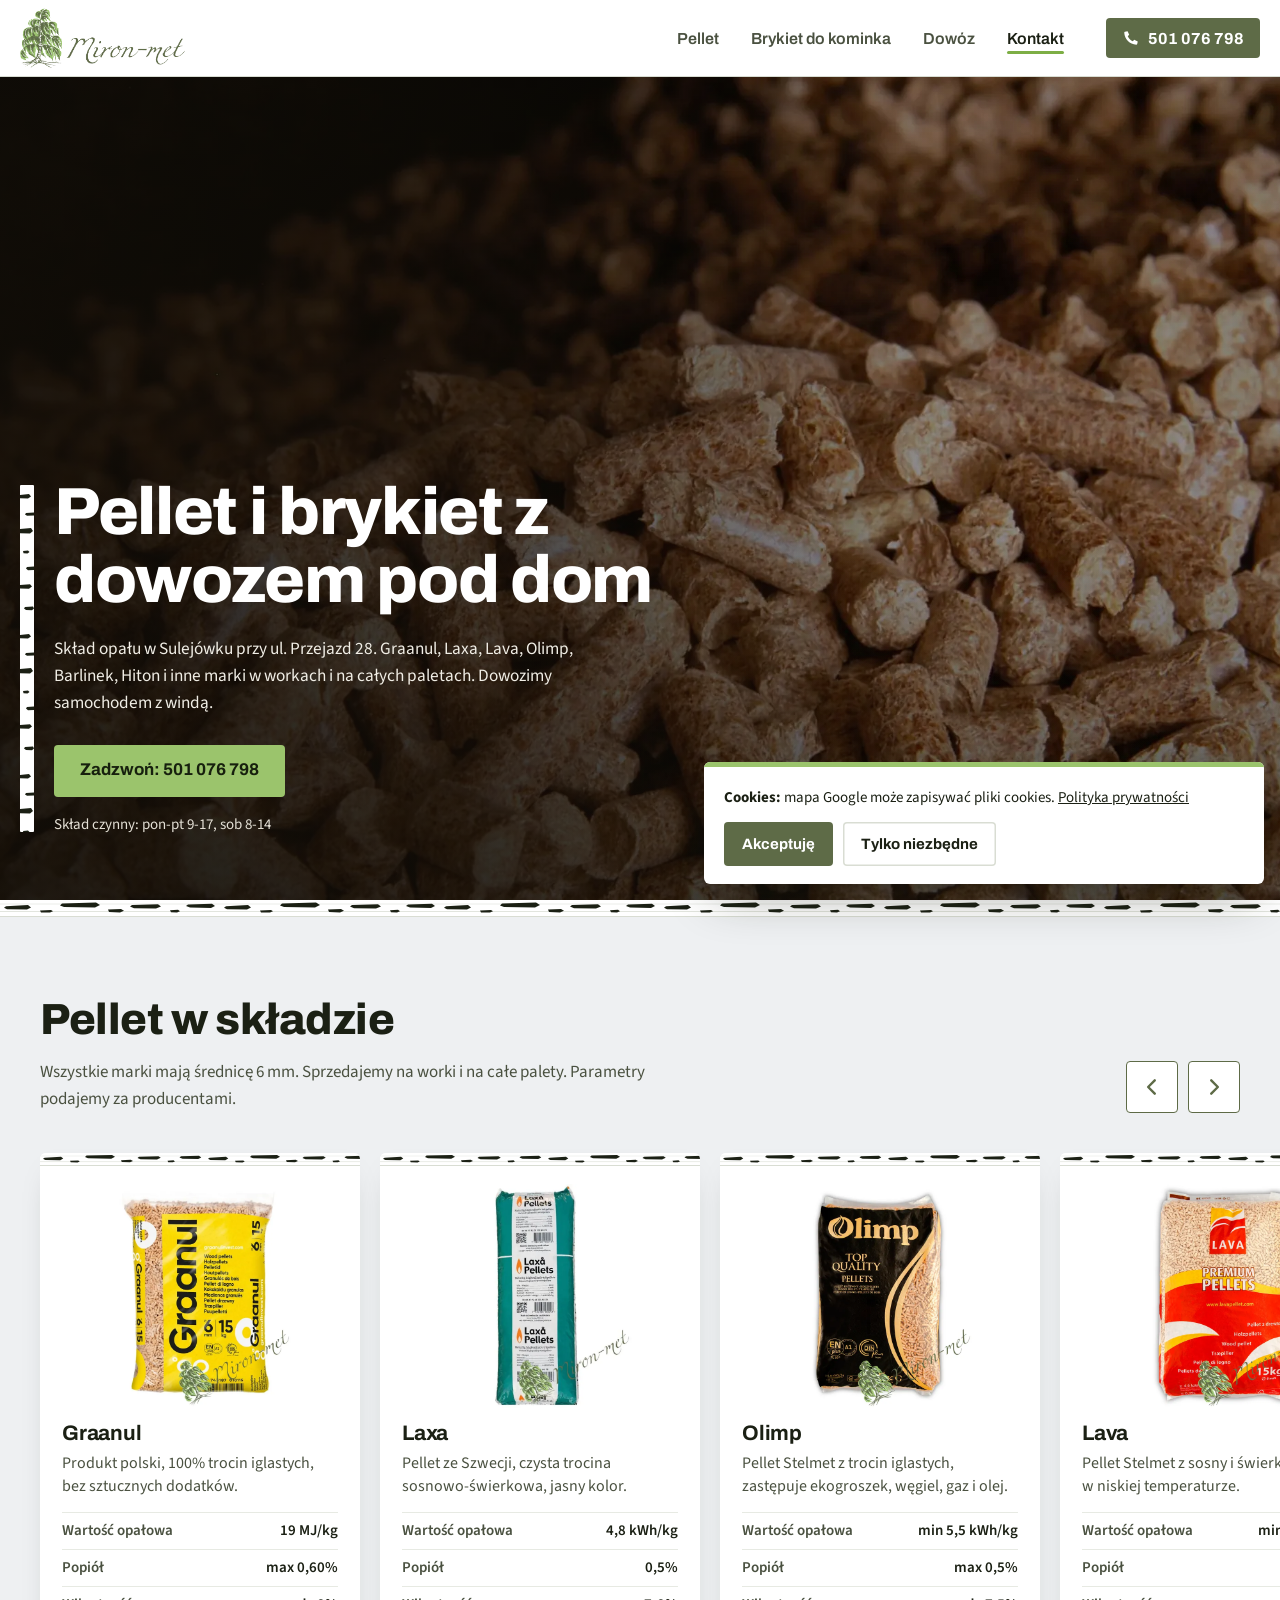
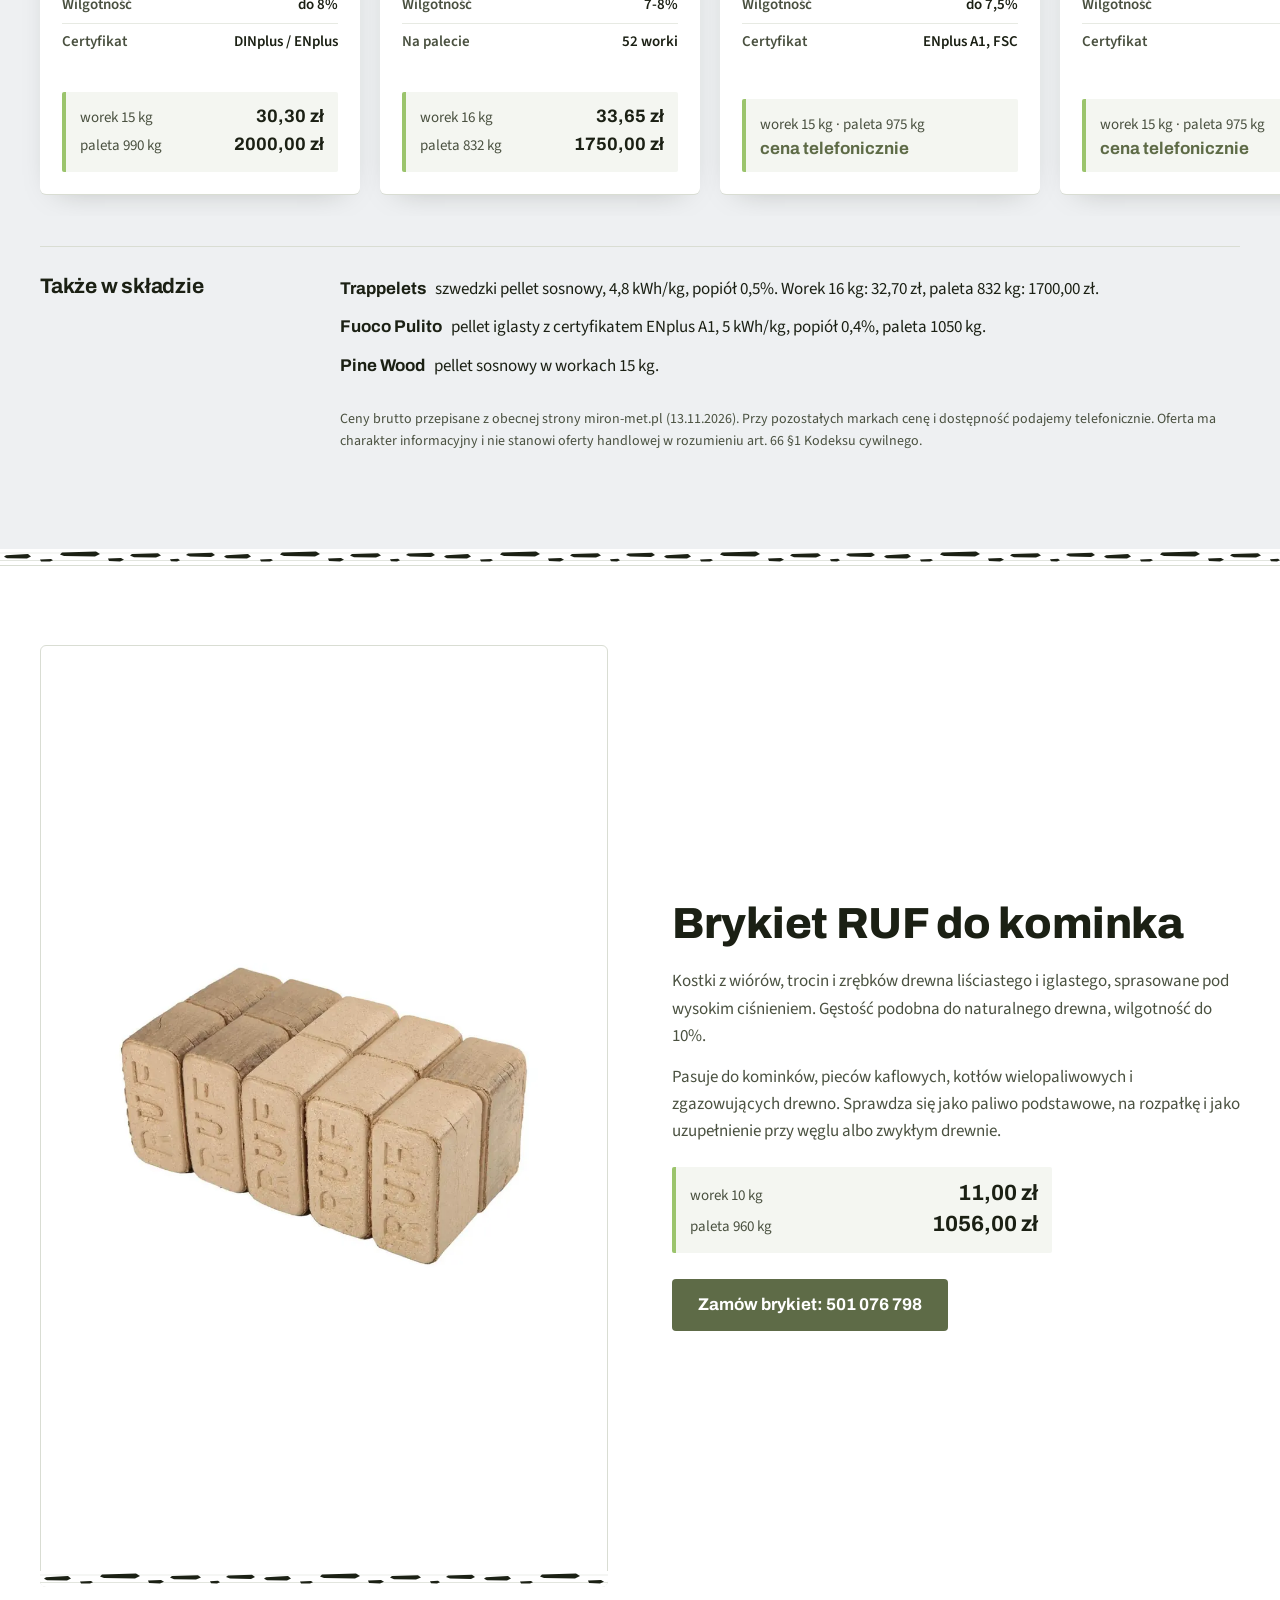
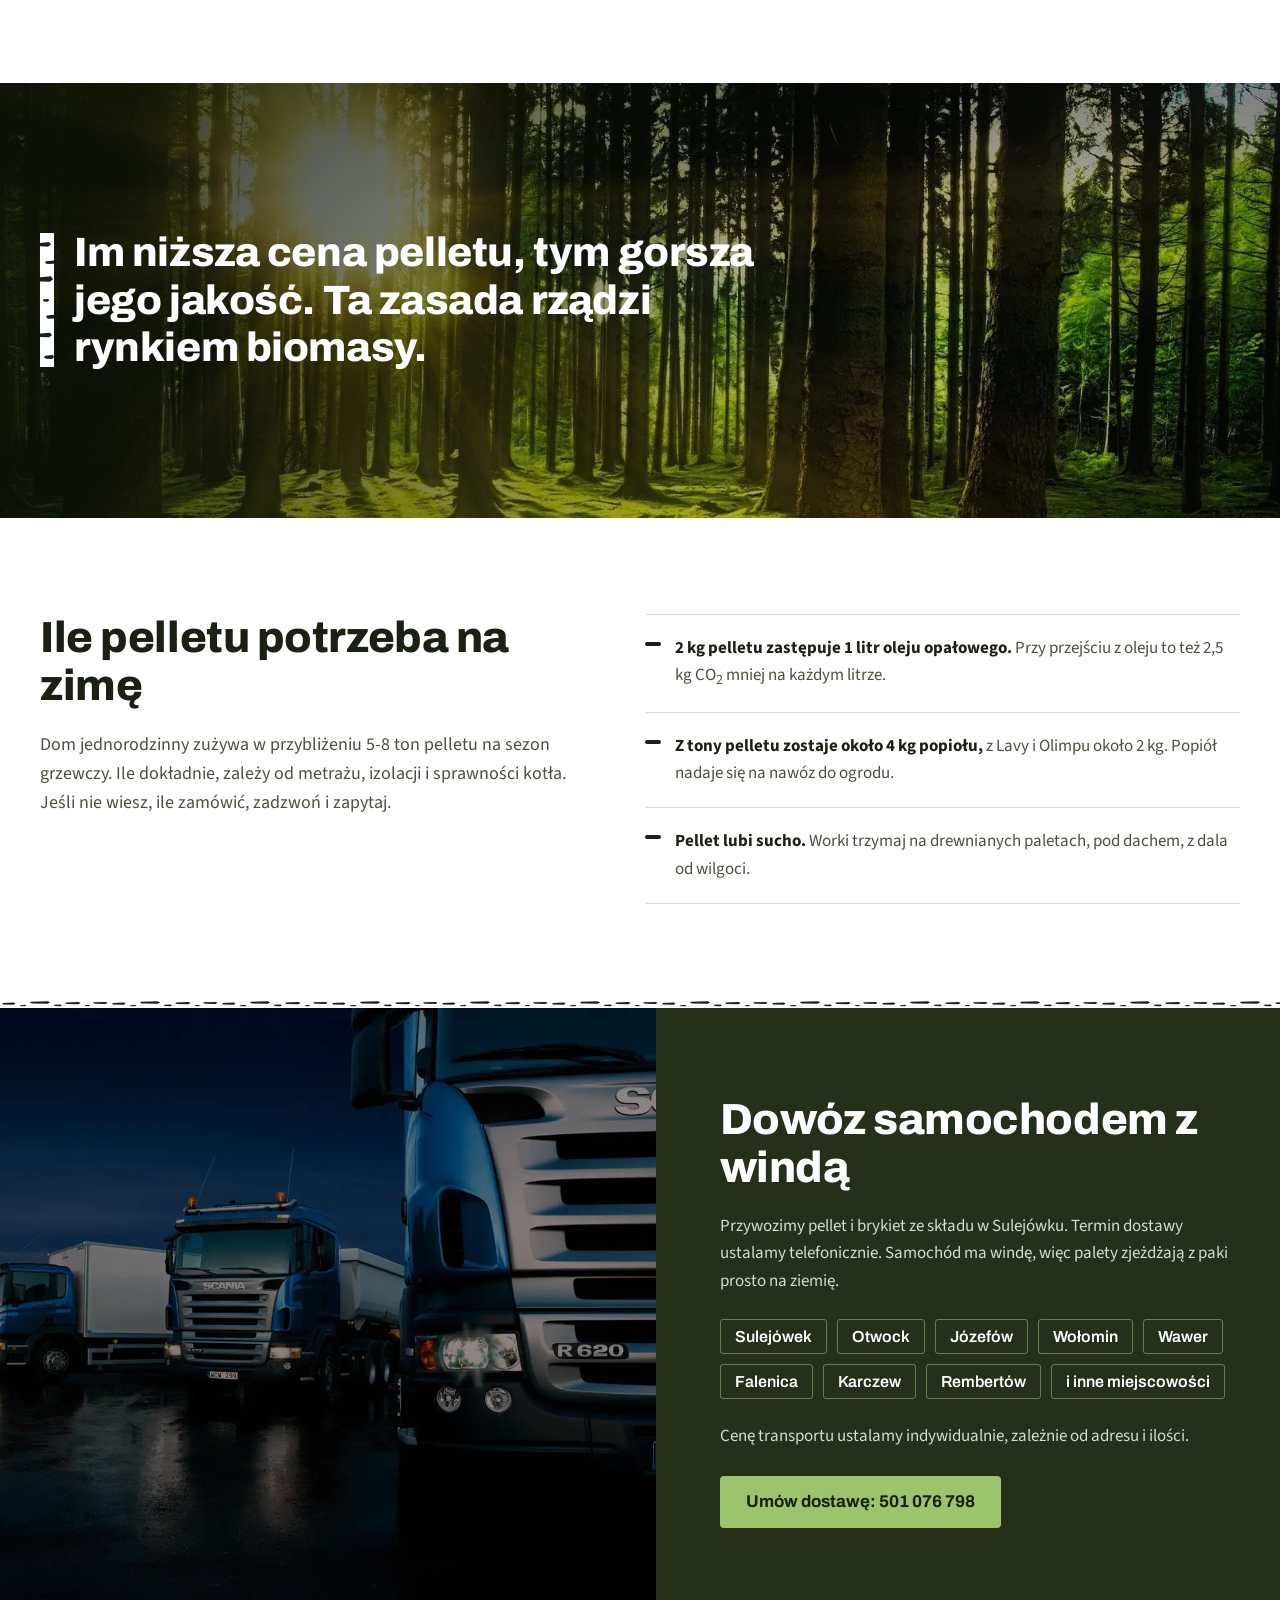
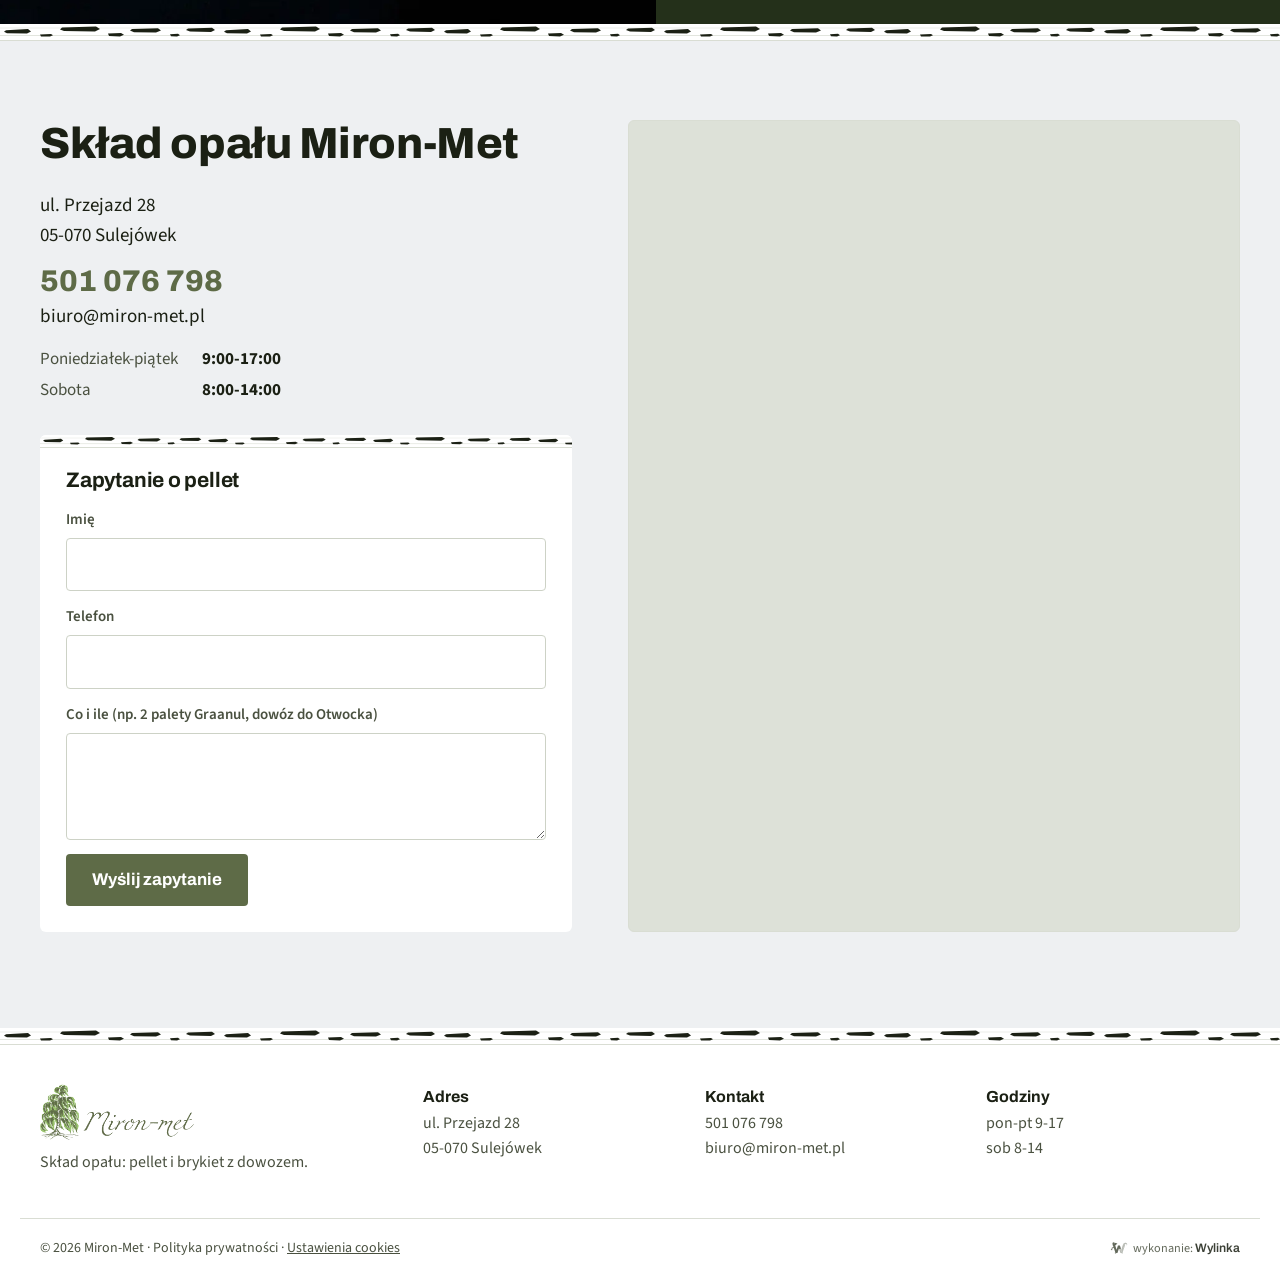
<file: index.html>
<!doctype html>
<html lang="pl">
<head>
<meta charset="utf-8">
<meta name="viewport" content="width=device-width,initial-scale=1">
<meta name="robots" content="noindex,nofollow">
<title>Pellet Sulejówek z dowozem | Miron-Met, skład opału ul. Przejazd 28</title>
<meta name="description" content="Skład opału Miron-Met w Sulejówku: pellet Graanul, Laxa, Lava, Olimp, Barlinek, Hiton i brykiet RUF. Worki i palety, dowóz samochodem z windą: Otwock, Józefów, Wołomin, Wawer, Rembertów.">
<link rel="icon" href="img/favicon-32.png" sizes="32x32">
<link rel="apple-touch-icon" href="img/ikona.png">
<link rel="preconnect" href="https://fonts.googleapis.com">
<link rel="preconnect" href="https://fonts.gstatic.com" crossorigin>
<link href="https://fonts.googleapis.com/css2?family=Archivo:wght@600;700;800&family=Source+Sans+3:wght@400;600;700&display=swap" rel="stylesheet">
<link rel="preload" as="image" href="img/hero-m.webp" media="(max-width:760px)">
<link rel="preload" as="image" href="img/hero.webp" media="(min-width:761px)">
<link rel="stylesheet" href="styl.css">
</head>
<body>

<header class="top" id="top">
  <div class="top__in">
    <a class="logo" href="#top" aria-label="Miron-Met, strona główna"><img src="img/logo.webp" width="557" height="203" alt="Miron-Met"></a>
    <nav class="nav" id="nav" aria-label="Menu główne">
      <a href="#pellet" class="is-active">Pellet</a>
      <a href="#brykiet">Brykiet do kominka</a>
      <a href="#dowoz">Dowóz</a>
      <a href="#kontakt">Kontakt</a>
      <a class="nav__tel-m" href="tel:+48501076798">Zadzwoń: 501 076 798</a>
    </nav>
    <a class="top__tel" href="tel:+48501076798"><svg viewBox="0 0 20 20" aria-hidden="true"><path d="M6.2 2.5 8 6.4 6.4 8c.9 2.2 3.4 4.7 5.6 5.6l1.6-1.6 3.9 1.8-.6 2.9c-.1.5-.6.8-1.1.8C8.6 17.1 2.9 11.4 2.5 4.2c0-.5.3-1 .8-1.1z"/></svg><span>501 076 798</span></a>
    <button class="burger" id="burger" aria-expanded="false" aria-controls="nav" aria-label="Otwórz menu"><span></span><span></span></button>
  </div>
</header>

<main>
<section class="hero" aria-labelledby="h1">
  <picture>
    <source media="(max-width:760px)" srcset="img/hero-m.webp">
    <img class="hero__img" src="img/hero.webp" width="1920" height="1197" alt="Pellet drzewny z bliska" fetchpriority="high">
  </picture>
  <div class="hero__in">
    <div class="hero__txt">
      <h1 id="h1">Pellet i brykiet z dowozem pod dom</h1>
      <p>Skład opału w Sulejówku przy ul. Przejazd 28. Graanul, Laxa, Lava, Olimp, Barlinek, Hiton i inne marki w workach i na całych paletach. Dowozimy samochodem z windą.</p>
      <a class="btn btn--lisc" href="tel:+48501076798">Zadzwoń: 501 076 798</a>
      <p class="hero__godz">Skład czynny: pon-pt 9-17, sob 8-14</p>
    </div>
  </div>
</section>

<section class="sek sek--szara" id="pellet" aria-labelledby="h-pellet">
  <div class="wrap">
    <div class="sek__head">
      <h2 id="h-pellet">Pellet w składzie</h2>
      <p>Wszystkie marki mają średnicę 6 mm. Sprzedajemy na worki i na całe palety. Parametry podajemy za producentami.</p>
      <div class="strzalki" aria-hidden="false">
        <button class="strz" data-dir="-1" aria-label="Poprzednie"><svg viewBox="0 0 20 20"><path d="M12.5 4 6.5 10l6 6"/></svg></button>
        <button class="strz" data-dir="1" aria-label="Następne"><svg viewBox="0 0 20 20"><path d="M7.5 4l6 6-6 6"/></svg></button>
      </div>
    </div>
  </div>
  <div class="tor" id="tor" tabindex="0" aria-label="Marki pelletu, przesuń w bok">
    <article class="karta">
      <div class="karta__img"><img src="img/graanul.webp" width="600" height="699" alt="Worek pelletu Graanul 15 kg" loading="lazy"></div>
      <div class="karta__txt">
        <h3>Graanul</h3>
        <p class="karta__opis">Produkt polski, 100% trocin iglastych, bez sztucznych dodatków.</p>
        <ul class="parametry"><li><span>Wartość opałowa</span>19 MJ/kg</li><li><span>Popiół</span>max 0,60%</li><li><span>Wilgotność</span>do 8%</li><li><span>Certyfikat</span>DINplus / ENplus</li></ul>
        <ul class="ceny"><li><span>worek 15 kg</span><b>30,30 zł</b></li><li><span>paleta 990 kg</span><b>2000,00 zł</b></li></ul>
      </div>
    </article>
    <article class="karta">
      <div class="karta__img"><img src="img/laxa.webp" width="600" height="699" alt="Worki pelletu Laxa 16 kg" loading="lazy"></div>
      <div class="karta__txt">
        <h3>Laxa</h3>
        <p class="karta__opis">Pellet ze Szwecji, czysta trocina sosnowo-świerkowa, jasny kolor.</p>
        <ul class="parametry"><li><span>Wartość opałowa</span>4,8 kWh/kg</li><li><span>Popiół</span>0,5%</li><li><span>Wilgotność</span>7-8%</li><li><span>Na palecie</span>52 worki</li></ul>
        <ul class="ceny"><li><span>worek 16 kg</span><b>33,65 zł</b></li><li><span>paleta 832 kg</span><b>1750,00 zł</b></li></ul>
      </div>
    </article>
    <article class="karta">
      <div class="karta__img"><img src="img/olimp.webp" width="600" height="700" alt="Worek pelletu Olimp" loading="lazy"></div>
      <div class="karta__txt">
        <h3>Olimp</h3>
        <p class="karta__opis">Pellet Stelmet z trocin iglastych, zastępuje ekogroszek, węgiel, gaz i olej.</p>
        <ul class="parametry"><li><span>Wartość opałowa</span>min 5,5 kWh/kg</li><li><span>Popiół</span>max 0,5%</li><li><span>Wilgotność</span>do 7,5%</li><li><span>Certyfikat</span>ENplus A1, FSC</li></ul>
        <ul class="ceny"><li class="tel"><span>worek 15 kg · paleta 975 kg</span><b>cena telefonicznie</b></li></ul>
      </div>
    </article>
    <article class="karta">
      <div class="karta__img"><img src="img/lava.webp" width="600" height="700" alt="Worek pelletu Lava" loading="lazy"></div>
      <div class="karta__txt">
        <h3>Lava</h3>
        <p class="karta__opis">Pellet Stelmet z sosny i świerka, suszony w niskiej temperaturze.</p>
        <ul class="parametry"><li><span>Wartość opałowa</span>min 5,3 kWh/kg</li><li><span>Popiół</span>max 0,5%</li><li><span>Wilgotność</span>do 8%</li><li><span>Certyfikat</span>FSC</li></ul>
        <ul class="ceny"><li class="tel"><span>worek 15 kg · paleta 975 kg</span><b>cena telefonicznie</b></li></ul>
      </div>
    </article>
    <article class="karta">
      <div class="karta__img"><img src="img/barlinek.webp" width="600" height="700" alt="Worek pelletu Barlinek" loading="lazy"></div>
      <div class="karta__txt">
        <h3>Barlinek</h3>
        <p class="karta__opis">70% trocin iglastych i 30% liściastych. Do kotłów, kominków i pieców.</p>
        <ul class="parametry"><li><span>Wartość opałowa</span>ok. 5,3 kWh/kg</li><li><span>Popiół</span>0,3-0,5%</li><li><span>Wilgotność</span>do 10%</li><li><span>Średnica</span>6 mm</li></ul>
        <ul class="ceny"><li class="tel"><span>worek 15 kg · paleta 990 kg</span><b>cena telefonicznie</b></li></ul>
      </div>
    </article>
    <article class="karta">
      <div class="karta__img"><img src="img/hiton.webp" width="170" height="247" alt="Worek pelletu Hiton" loading="lazy"></div>
      <div class="karta__txt">
        <h3>Hiton</h3>
        <p class="karta__opis">Polski pellet sosnowy o intensywnym zapachu sosny, do każdego kotła na biomasę.</p>
        <ul class="parametry"><li><span>Wartość opałowa</span>5 kWh/kg</li><li><span>Popiół</span>do 0,5%</li><li><span>Wilgotność</span>max 10%</li><li><span>Certyfikat</span>ENplus, DINplus A1</li></ul>
        <ul class="ceny"><li class="tel"><span>worek 15 kg · paleta 975 kg</span><b>cena telefonicznie</b></li></ul>
      </div>
    </article>
    <article class="karta">
      <div class="karta__img"><img src="img/arbour.webp" width="600" height="700" alt="Worek pelletu Arbour 15 kg" loading="lazy"></div>
      <div class="karta__txt">
        <h3>Arbour</h3>
        <p class="karta__opis">100% drewna iglastego z polskich lasów, lekkie worki 15 kg.</p>
        <ul class="parametry"><li><span>Wartość opałowa</span>5 kWh/kg</li><li><span>Popiół</span>0,4-0,5%</li><li><span>Wilgotność</span>6-7%</li><li><span>Certyfikat</span>DINplus</li></ul>
        <ul class="ceny"><li class="tel"><span>worek 15 kg · paleta 990 kg</span><b>cena telefonicznie</b></li></ul>
      </div>
    </article>
    <article class="karta">
      <div class="karta__img"><img src="img/oak-holz.webp" width="600" height="699" alt="Worek pelletu dębowego Oak Holz" loading="lazy"></div>
      <div class="karta__txt">
        <h3>Oak Holz dębowy</h3>
        <p class="karta__opis">Pellet wyłącznie z trocin liściastych o udokumentowanym pochodzeniu.</p>
        <ul class="parametry"><li><span>Wartość opałowa</span>4,9 kWh/kg</li><li><span>Popiół</span>0,4%</li><li><span>Wilgotność</span>max 6,5%</li><li><span>Certyfikat</span>ENplus A1</li></ul>
        <ul class="ceny"><li class="tel"><span>worek 15 kg</span><b>cena telefonicznie</b></li></ul>
      </div>
    </article>
    <article class="karta">
      <div class="karta__img"><img src="img/benefit.webp" width="600" height="459" alt="Worek pelletu Benefit Sosnowy" loading="lazy"></div>
      <div class="karta__txt">
        <h3>Benefit sosnowy</h3>
        <p class="karta__opis">Pellet z trocin iglastych, klasa A1 wg EN ISO 17225-2.</p>
        <ul class="parametry"><li><span>Wartość opałowa</span>4,9 kWh/kg</li><li><span>Popiół</span>0,7%</li><li><span>Wilgotność</span>max 10%</li><li><span>Na palecie</span>65 worków</li></ul>
        <ul class="ceny"><li class="tel"><span>worek 15 kg · paleta 975 kg</span><b>cena telefonicznie</b></li></ul>
      </div>
    </article>
  </div>
  <div class="wrap">
    <div class="pozostale">
      <h3>Także w składzie</h3>
      <ul>
        <li><b>Trappelets</b> szwedzki pellet sosnowy, 4,8 kWh/kg, popiół 0,5%. Worek 16 kg: 32,70 zł, paleta 832 kg: 1700,00 zł.</li>
        <li><b>Fuoco Pulito</b> pellet iglasty z certyfikatem ENplus A1, 5 kWh/kg, popiół 0,4%, paleta 1050 kg.</li>
        <li><b>Pine Wood</b> pellet sosnowy w workach 15 kg.</li>
      </ul>
      <p class="przypis">Ceny brutto przepisane z obecnej strony miron-met.pl (13.11.2026). Przy pozostałych markach cenę i dostępność podajemy telefonicznie. Oferta ma charakter informacyjny i nie stanowi oferty handlowej w rozumieniu art. 66 §1 Kodeksu cywilnego.</p>
    </div>
  </div>
</section>

<section class="sek" id="brykiet" aria-labelledby="h-bryk">
  <div class="wrap bryk">
    <figure class="bryk__img"><img src="img/brykiet-ruf.webp" width="900" height="900" alt="Brykiet drzewny RUF w kostkach" loading="lazy"></figure>
    <div class="bryk__txt">
      <h2 id="h-bryk">Brykiet RUF do kominka</h2>
      <p>Kostki z wiórów, trocin i zrębków drewna liściastego i iglastego, sprasowane pod wysokim ciśnieniem. Gęstość podobna do naturalnego drewna, wilgotność do 10%.</p>
      <p>Pasuje do kominków, pieców kaflowych, kotłów wielopaliwowych i zgazowujących drewno. Sprawdza się jako paliwo podstawowe, na rozpałkę i jako uzupełnienie przy węglu albo zwykłym drewnie.</p>
      <ul class="ceny ceny--duze"><li><span>worek 10 kg</span><b>11,00 zł</b></li><li><span>paleta 960 kg</span><b>1056,00 zł</b></li></ul>
      <a class="btn btn--oliwka" href="tel:+48501076798">Zamów brykiet: 501 076 798</a>
    </div>
  </div>
</section>

<section class="las" aria-labelledby="h-las">
  <img src="img/las.webp" width="1920" height="547" alt="Las iglasty w słońcu" loading="lazy">
  <div class="las__in"><p id="h-las">Im niższa cena pelletu, tym gorsza jego jakość. Ta zasada rządzi rynkiem biomasy.</p></div>
</section>

<section class="sek" id="porady" aria-labelledby="h-por">
  <div class="wrap porady">
    <div>
      <h2 id="h-por">Ile pelletu potrzeba na zimę</h2>
      <p>Dom jednorodzinny zużywa w przybliżeniu 5-8 ton pelletu na sezon grzewczy. Ile dokładnie, zależy od metrażu, izolacji i sprawności kotła. Jeśli nie wiesz, ile zamówić, zadzwoń i zapytaj.</p>
    </div>
    <ul class="porady__lista">
      <li><b>2 kg pelletu zastępuje 1 litr oleju opałowego.</b> Przy przejściu z oleju to też 2,5 kg CO<sub>2</sub> mniej na każdym litrze.</li>
      <li><b>Z tony pelletu zostaje około 4 kg popiołu,</b> z Lavy i Olimpu około 2 kg. Popiół nadaje się na nawóz do ogrodu.</li>
      <li><b>Pellet lubi sucho.</b> Worki trzymaj na drewnianych paletach, pod dachem, z dala od wilgoci.</li>
    </ul>
  </div>
</section>

<section class="dowoz" id="dowoz" aria-labelledby="h-dowoz">
  <div class="dowoz__img"><img src="img/dowoz.webp" width="1600" height="1000" alt="Samochody dostawcze nocą" loading="lazy"></div>
  <div class="dowoz__txt">
    <h2 id="h-dowoz">Dowóz samochodem z windą</h2>
    <p>Przywozimy pellet i brykiet ze składu w Sulejówku. Termin dostawy ustalamy telefonicznie. Samochód ma windę, więc palety zjeżdżają z paki prosto na ziemię.</p>
    <ul class="miejsca">
      <li>Sulejówek</li><li>Otwock</li><li>Józefów</li><li>Wołomin</li><li>Wawer</li><li>Falenica</li><li>Karczew</li><li>Rembertów</li><li>i inne miejscowości</li>
    </ul>
    <p class="dowoz__cena">Cenę transportu ustalamy indywidualnie, zależnie od adresu i ilości.</p>
    <a class="btn btn--lisc" href="tel:+48501076798">Umów dostawę: 501 076 798</a>
  </div>
</section>

<section class="sek sek--szara" id="kontakt" aria-labelledby="h-kont">
  <div class="wrap kontakt">
    <div class="kontakt__dane">
      <h2 id="h-kont">Skład opału Miron-Met</h2>
      <address>
        <p>ul. Przejazd 28<br>05-070 Sulejówek</p>
        <p><a class="duzy-tel" href="tel:+48501076798">501 076 798</a><br><a href="mailto:biuro@miron-met.pl">biuro@miron-met.pl</a></p>
      </address>
      <dl class="godz"><dt>Poniedziałek-piątek</dt><dd>9:00-17:00</dd><dt>Sobota</dt><dd>8:00-14:00</dd></dl>
      <form class="form" id="form" novalidate>
        <h3>Zapytanie o pellet</h3>
        <label>Imię<input name="imie" autocomplete="name"></label>
        <label>Telefon<input name="tel" type="tel" autocomplete="tel"></label>
        <label>Co i ile (np. 2 palety Graanul, dowóz do Otwocka)<textarea name="tresc" rows="3"></textarea></label>
        <button class="btn btn--oliwka" type="submit">Wyślij zapytanie</button>
        <p class="form__info" id="formInfo" hidden>To podgląd strony. Formularz zacznie działać na gotowej wersji.</p>
      </form>
    </div>
    <div class="mapa">
      <iframe title="Mapa dojazdu: ul. Przejazd 28, Sulejówek" src="https://www.google.com/maps?q=ul.%20Przejazd%2028,%2005-070%20Sulej%C3%B3wek&amp;output=embed" loading="lazy" referrerpolicy="no-referrer-when-downgrade" allowfullscreen></iframe>
    </div>
  </div>
</section>
</main>

<footer class="stopka">
  <div class="wrap stopka__in">
    <div class="stopka__firma">
      <img src="img/logo.webp" width="557" height="203" alt="Miron-Met" loading="lazy">
      <p>Skład opału: pellet i brykiet z dowozem.</p>
    </div>
    <div>
      <p><b>Adres</b><br>ul. Przejazd 28<br>05-070 Sulejówek</p>
    </div>
    <div>
      <p><b>Kontakt</b><br><a href="tel:+48501076798">501 076 798</a><br><a href="mailto:biuro@miron-met.pl">biuro@miron-met.pl</a></p>
    </div>
    <div>
      <p><b>Godziny</b><br>pon-pt 9-17<br>sob 8-14</p>
    </div>
  </div>
  <div class="wrap stopka__dol">
    <span>&copy; <span id="rok">2026</span> Miron-Met &middot; <a href="polityka-prywatnosci.html">Polityka prywatności</a> &middot; <button class="link-btn" id="cookieOpen" type="button">Ustawienia cookies</button></span>
    <a class="wylinka-badge" href="https://wylinka.pl/?utm_source=miron-met.pl&amp;utm_medium=stopka&amp;utm_campaign=wykonanie" rel="noopener" title="Strona wykonana przez Wylinka"><svg viewBox="0 0 64 64" aria-hidden="true" focusable="false" fill="currentColor"><path d="M9.8 22.8l-1.2-7.9 2.2-3.7 15.5 4.6-.5 1.5-7.2 5.5 4.7 15.6 5-15.6 7 0 4.1 12.7-4.2-.9-2.6 1.8-.8-2.2-5.3 15.6-4.3 0 .4 .2-2.1 2.8-1.3-1.1 1.1-1.4-3.1 .2-.1-1.7 2.2-.1-5.7-16.5-4.8 .6-.8 3.1 0 .5-.3 .5 .8 2.2-1.6 .5-.4-1.3-.8 1.6-1.5-.8 .8-1.6-1.4 .6-.6-1.6 2.3-.8 .2-.4 1.3-4.8 5.9-.8-2.4-6.9zM15.2 13.7l-.1-.4-.4 .8-.1 .8 .1 1 .1 .4 .3 .7 .3-.9 .1-.7 0-.8z"/><path class="wy-pod" d="M37.1 49.8l-4.5-13.3 2.6-1.8 4.2 .9 .9 2.8 3-9.7 0-.5 .1-.8 3.2-8.4 .5-1 .6-1 .9-1.1 1.3-1 1.1-.7 1.4-.5 1.4-.3 .7 0 .9 0 1.2 .3 1.4 .6 .8 .5 .7 .7 .6 .7 .5 .9 .3 .9 .1 .9 0 .8-.2 .9-.5 .9-.5 .6-.7 .5-.7 .3-.1-.1 0-.1 .5-.5 .3-.7 .2-.5 0-.6-.1-.6-.3-.7-.4-.5-.4-.4-.5-.3-.6-.3-.7 0-.7 .1-.6 .1-.5 .4-.5 .5-.3 .5-.2 .7-.1 1.5-1.4 5.1-.8 3.3-.3 .7-.5 .7-6 17.5 1.9 .1-.1 1.7-3.1-.2 1.1 1.4-1.3 1.1-2.1-2.8 .4-.2z"/><path class="wy-old" d="M40.8 50l.4-.2-4.1 0-4.2-12.5 2.5-1.7 4.3 .9 .6 1.9 .6-1.6 0-.3 2.4-7.8 0-.5 .1-.8 3.2-8.4 .4-.8 .6-.9 .9-1.2 .9-.9 1.3-.8 1.4-.6 1.2-.3 1.4-.1 1.3 .1 .6 .2 .8 .3 1.1 .6 .9 .7 .7 .9 .5 .9 .3 .9 .1 1.1-.1 .9-.3 .9-.4 .7-.6 .7-.6 .4-.6 .2-.1-.1 0-.1 .5-.5 .3-.7 .2-.5 0-.5-.1-.6-.2-.6-.3-.5-.4-.5-.5-.3-.6-.3-.7-.1-.6 0-.6 .1-.6 .3-.6 .5-.3 .4-.2 .5-.1 .5-.1 1.5-1.4 5.1-.8 3.3-.3 .7-.5 .7-6 17.5 1.9 .1-.1 1.7-3.1-.2 1.1 1.4-1.3 1.1zM49.6 17.1l.6 1.7-1.5 1.9 .4 .4 1.8-2.1-.7-2.1zM48.1 28.3l.5 1.8-1.7 1.8 .4 .4 1.9-2-.6-2.2zM37.9 41.7l1.7-1.5-.4-.4-1.7 1.4zM42.6 38.7l-1.5 2.8 1.1 2-1.3 2.6 .5 .2 1.5-2.8-1.1-2 1.4-2.5z"/></svg><span>wykonanie: <b>Wylinka</b></span></a>
  </div>
</footer>

<div class="cookies" id="cookies" role="dialog" aria-labelledby="ck-t" hidden>
  <p id="ck-t"><b>Cookies:</b> mapa Google może zapisywać pliki cookies. <a href="polityka-prywatnosci.html">Polityka prywatności</a></p>
  <div class="cookies__btn">
    <button class="btn btn--oliwka btn--maly" data-ck="all" type="button">Akceptuję</button>
    <button class="btn btn--jasny btn--maly" data-ck="min" type="button">Tylko niezbędne</button>
  </div>
</div>

<script src="skrypt.js" defer></script>
</body>
</html>
</file>
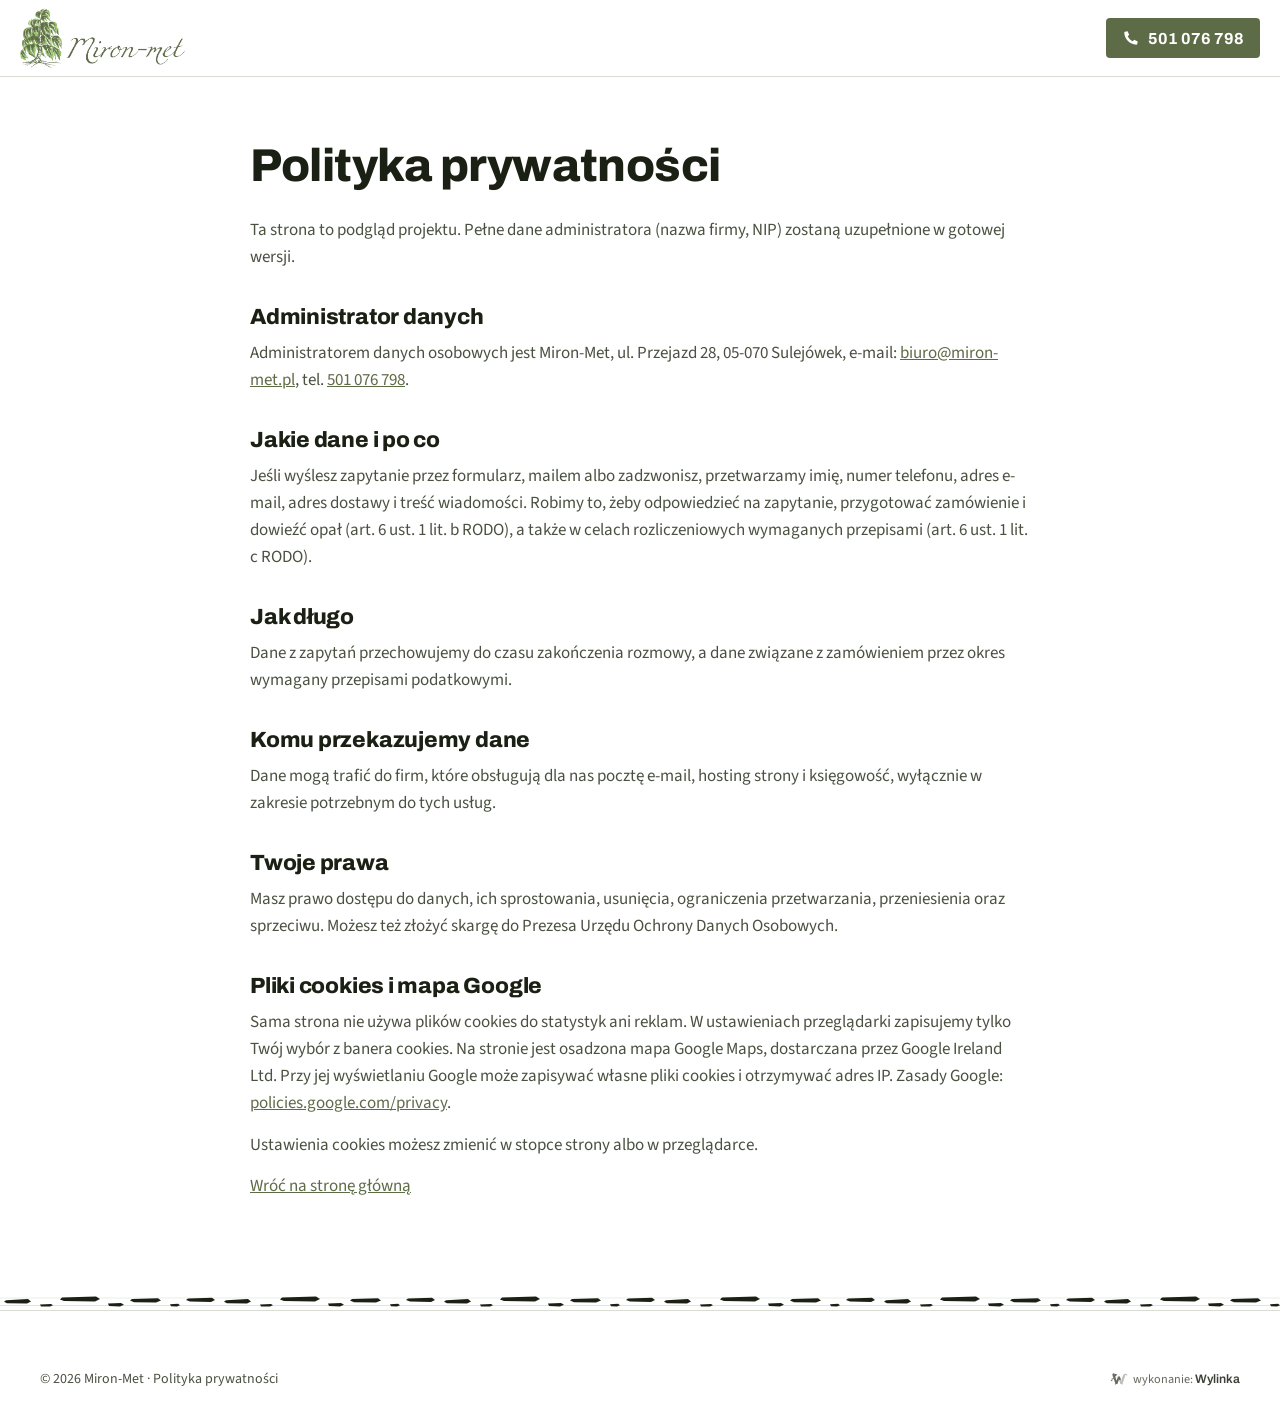
<file: polityka-prywatnosci.html>
<!doctype html>
<html lang="pl">
<head>
<meta charset="utf-8">
<meta name="viewport" content="width=device-width,initial-scale=1">
<meta name="robots" content="noindex,nofollow">
<title>Polityka prywatności | Miron-Met Sulejówek</title>
<link rel="icon" href="img/favicon-32.png" sizes="32x32">
<link rel="preconnect" href="https://fonts.googleapis.com">
<link rel="preconnect" href="https://fonts.gstatic.com" crossorigin>
<link href="https://fonts.googleapis.com/css2?family=Archivo:wght@600;700;800&family=Source+Sans+3:wght@400;600;700&display=swap" rel="stylesheet">
<link rel="stylesheet" href="styl.css">
<style>
.pol{max-width:820px;margin:0 auto;padding:64px 20px 80px}
.pol h1{font-size:clamp(32px,4vw,46px);font-weight:800;margin-bottom:24px}
.pol h2{font-size:22px;margin:34px 0 10px}
.pol p,.pol li{color:var(--tekst2)}
.pol a{color:var(--oliwka)}
</style>
</head>
<body>
<header class="top">
  <div class="top__in">
    <a class="logo" href="index.html" aria-label="Miron-Met, strona główna"><img src="img/logo.webp" width="557" height="203" alt="Miron-Met"></a>
    <a class="top__tel" href="tel:+48501076798" style="margin-left:auto"><svg viewBox="0 0 20 20" aria-hidden="true"><path d="M6.2 2.5 8 6.4 6.4 8c.9 2.2 3.4 4.7 5.6 5.6l1.6-1.6 3.9 1.8-.6 2.9c-.1.5-.6.8-1.1.8C8.6 17.1 2.9 11.4 2.5 4.2c0-.5.3-1 .8-1.1z"/></svg><span>501 076 798</span></a>
  </div>
</header>
<main class="pol">
  <h1>Polityka prywatności</h1>
  <p>Ta strona to podgląd projektu. Pełne dane administratora (nazwa firmy, NIP) zostaną uzupełnione w gotowej wersji.</p>
  <h2>Administrator danych</h2>
  <p>Administratorem danych osobowych jest Miron-Met, ul. Przejazd 28, 05-070 Sulejówek, e-mail: <a href="mailto:biuro@miron-met.pl">biuro@miron-met.pl</a>, tel. <a href="tel:+48501076798">501 076 798</a>.</p>
  <h2>Jakie dane i po co</h2>
  <p>Jeśli wyślesz zapytanie przez formularz, mailem albo zadzwonisz, przetwarzamy imię, numer telefonu, adres e-mail, adres dostawy i treść wiadomości. Robimy to, żeby odpowiedzieć na zapytanie, przygotować zamówienie i dowieźć opał (art. 6 ust. 1 lit. b RODO), a także w celach rozliczeniowych wymaganych przepisami (art. 6 ust. 1 lit. c RODO).</p>
  <h2>Jak długo</h2>
  <p>Dane z zapytań przechowujemy do czasu zakończenia rozmowy, a dane związane z zamówieniem przez okres wymagany przepisami podatkowymi.</p>
  <h2>Komu przekazujemy dane</h2>
  <p>Dane mogą trafić do firm, które obsługują dla nas pocztę e-mail, hosting strony i księgowość, wyłącznie w zakresie potrzebnym do tych usług.</p>
  <h2>Twoje prawa</h2>
  <p>Masz prawo dostępu do danych, ich sprostowania, usunięcia, ograniczenia przetwarzania, przeniesienia oraz sprzeciwu. Możesz też złożyć skargę do Prezesa Urzędu Ochrony Danych Osobowych.</p>
  <h2>Pliki cookies i mapa Google</h2>
  <p>Sama strona nie używa plików cookies do statystyk ani reklam. W ustawieniach przeglądarki zapisujemy tylko Twój wybór z banera cookies. Na stronie jest osadzona mapa Google Maps, dostarczana przez Google Ireland Ltd. Przy jej wyświetlaniu Google może zapisywać własne pliki cookies i otrzymywać adres IP. Zasady Google: <a href="https://policies.google.com/privacy?hl=pl" rel="noopener">policies.google.com/privacy</a>.</p>
  <p>Ustawienia cookies możesz zmienić w stopce strony albo w przeglądarce.</p>
  <p><a href="index.html">Wróć na stronę główną</a></p>
</main>
<footer class="stopka">
  <div class="wrap stopka__dol" style="margin-top:0;border-top:0">
    <span>&copy; <span id="rok">2026</span> Miron-Met &middot; <a href="polityka-prywatnosci.html">Polityka prywatności</a></span>
    <a class="wylinka-badge" href="https://wylinka.pl/?utm_source=miron-met.pl&amp;utm_medium=stopka&amp;utm_campaign=wykonanie" rel="noopener" title="Strona wykonana przez Wylinka"><svg viewBox="0 0 64 64" aria-hidden="true" focusable="false" fill="currentColor"><path d="M9.8 22.8l-1.2-7.9 2.2-3.7 15.5 4.6-.5 1.5-7.2 5.5 4.7 15.6 5-15.6 7 0 4.1 12.7-4.2-.9-2.6 1.8-.8-2.2-5.3 15.6-4.3 0 .4 .2-2.1 2.8-1.3-1.1 1.1-1.4-3.1 .2-.1-1.7 2.2-.1-5.7-16.5-4.8 .6-.8 3.1 0 .5-.3 .5 .8 2.2-1.6 .5-.4-1.3-.8 1.6-1.5-.8 .8-1.6-1.4 .6-.6-1.6 2.3-.8 .2-.4 1.3-4.8 5.9-.8-2.4-6.9zM15.2 13.7l-.1-.4-.4 .8-.1 .8 .1 1 .1 .4 .3 .7 .3-.9 .1-.7 0-.8z"/><path class="wy-pod" d="M37.1 49.8l-4.5-13.3 2.6-1.8 4.2 .9 .9 2.8 3-9.7 0-.5 .1-.8 3.2-8.4 .5-1 .6-1 .9-1.1 1.3-1 1.1-.7 1.4-.5 1.4-.3 .7 0 .9 0 1.2 .3 1.4 .6 .8 .5 .7 .7 .6 .7 .5 .9 .3 .9 .1 .9 0 .8-.2 .9-.5 .9-.5 .6-.7 .5-.7 .3-.1-.1 0-.1 .5-.5 .3-.7 .2-.5 0-.6-.1-.6-.3-.7-.4-.5-.4-.4-.5-.3-.6-.3-.7 0-.7 .1-.6 .1-.5 .4-.5 .5-.3 .5-.2 .7-.1 1.5-1.4 5.1-.8 3.3-.3 .7-.5 .7-6 17.5 1.9 .1-.1 1.7-3.1-.2 1.1 1.4-1.3 1.1-2.1-2.8 .4-.2z"/><path class="wy-old" d="M40.8 50l.4-.2-4.1 0-4.2-12.5 2.5-1.7 4.3 .9 .6 1.9 .6-1.6 0-.3 2.4-7.8 0-.5 .1-.8 3.2-8.4 .4-.8 .6-.9 .9-1.2 .9-.9 1.3-.8 1.4-.6 1.2-.3 1.4-.1 1.3 .1 .6 .2 .8 .3 1.1 .6 .9 .7 .7 .9 .5 .9 .3 .9 .1 1.1-.1 .9-.3 .9-.4 .7-.6 .7-.6 .4-.6 .2-.1-.1 0-.1 .5-.5 .3-.7 .2-.5 0-.5-.1-.6-.2-.6-.3-.5-.4-.5-.5-.3-.6-.3-.7-.1-.6 0-.6 .1-.6 .3-.6 .5-.3 .4-.2 .5-.1 .5-.1 1.5-1.4 5.1-.8 3.3-.3 .7-.5 .7-6 17.5 1.9 .1-.1 1.7-3.1-.2 1.1 1.4-1.3 1.1zM49.6 17.1l.6 1.7-1.5 1.9 .4 .4 1.8-2.1-.7-2.1zM48.1 28.3l.5 1.8-1.7 1.8 .4 .4 1.9-2-.6-2.2zM37.9 41.7l1.7-1.5-.4-.4-1.7 1.4zM42.6 38.7l-1.5 2.8 1.1 2-1.3 2.6 .5 .2 1.5-2.8-1.1-2 1.4-2.5z"/></svg><span>wykonanie: <b>Wylinka</b></span></a>
  </div>
</footer>
<script>try{document.getElementById('rok').textContent=new Date().getFullYear()}catch(e){}</script>
</body>
</html>
</file>
<file: styl.css>
/* Miron-Met: motyw brzozy z logo (biała kora z ciemnymi przetchlinkami) */
:root{
  --oliwka:#5E6B47;      /* napis i pień w logo */
  --oliwka-ciemna:#46512F;
  --lisc:#9BC46C;        /* liście brzozy w logo */
  --lisc-mocny:#7DAE45;
  --las:#24301A;         /* mocna ciemna sekcja */
  --tekst:#1B2014;
  --tekst2:#4A5140;
  --szary:#EEF0F2;
  --linia:#D9DDD3;
  --kora:#1B2014;
  --bialy:#FFFFFF;
  --kora-poziom:url("data:image/svg+xml,%3Csvg xmlns='http://www.w3.org/2000/svg' width='220' height='16' viewBox='0 0 220 16'%3E%3Crect width='220' height='16' fill='%23fff'/%3E%3Cpath d='M0 11.5h220' stroke='%23E2E5DE' stroke-width='1'/%3E%3Cpath d='M0 4h220' stroke='%23ECEEE9' stroke-width='1'/%3E%3Cg fill='%231B2014'%3E%3Cpath d='M6 6.2 28 5.1 31 7.4 27 9.6 7 9.2 4 7.8Z'/%3E%3Cpath d='M40 10.4 51 9.9 53 11.3 50 12.6 41 12.4Z'/%3E%3Cpath d='M62 3.4 96 2.6 100 5 95 7.6 64 7 60 5.4Z'/%3E%3Cpath d='M108 9.6 121 9 124 10.8 120 12.4 109 12Z'/%3E%3Cpath d='M132 5 158 4.2 161 6.4 156 8.6 134 8.2 130 6.6Z'/%3E%3Cpath d='M170 10.2 178 9.8 180 11.2 177 12.4 171 12.2Z'/%3E%3Cpath d='M188 4.4 212 3.8 215 6 211 8 190 7.6 186 6Z'/%3E%3C/g%3E%3C/svg%3E");
  --kora-pion:url("data:image/svg+xml,%3Csvg xmlns='http://www.w3.org/2000/svg' width='14' height='140' viewBox='0 0 14 140'%3E%3Crect width='14' height='140' fill='%23fff'/%3E%3Cg fill='%231B2014'%3E%3Cpath d='M0 10 9 9 11 11.5 8 13.6 0 13.2Z'/%3E%3Cpath d='M6 28 14 27.4 14 30.6 7 30.8 5 29.4Z'/%3E%3Cpath d='M0 44 11 43 13 46 10 48.6 0 48.2Z'/%3E%3Cpath d='M3 66 8 65.6 9.5 67 7.5 68.4 3.5 68.2Z'/%3E%3Cpath d='M7 82 14 81.4 14 85 8 85.2 6 83.6Z'/%3E%3Cpath d='M0 100 10 99.2 12 101.6 9 103.8 0 103.4Z'/%3E%3Cpath d='M5 122 13 121.4 14 123.6 12 125.2 6 125 4 123.6Z'/%3E%3C/g%3E%3C/svg%3E");
}
*{box-sizing:border-box}
html{scroll-behavior:smooth;scroll-padding-top:72px;-webkit-text-size-adjust:100%}
body{margin:0;background:var(--bialy);color:var(--tekst);font:400 17px/1.6 "Source Sans 3",system-ui,-apple-system,"Segoe UI",sans-serif;overflow-x:hidden}
img{max-width:100%;display:block}
a{color:inherit}
h1,h2,h3{font-family:Archivo,system-ui,sans-serif;line-height:1.12;margin:0;letter-spacing:-.01em}
h2{font-size:clamp(28px,3.4vw,44px);font-weight:800;color:var(--tekst)}
h3{font-size:21px;font-weight:700}
p{margin:0 0 14px}
.wrap{max-width:1240px;margin:0 auto;padding:0 20px}
button{font:inherit;cursor:pointer}

/* przyciski: prostokątne z pasem kory na dole */
.btn{display:inline-flex;align-items:center;justify-content:center;gap:10px;min-height:52px;padding:15px 26px;border:0;border-radius:4px;font:700 17px/1.1 Archivo,sans-serif;text-decoration:none;position:relative;overflow:hidden;transition:transform .15s ease,background-color .15s ease}
.btn:active{transform:translateY(1px)}
.btn--lisc{background:var(--lisc);color:#17200E}
.btn--lisc:hover{background:#A9CF7C}
.btn--oliwka{background:var(--oliwka);color:#fff}
.btn--oliwka:hover{background:var(--oliwka-ciemna)}
.btn--jasny{background:#fff;color:var(--tekst);box-shadow:inset 0 0 0 1.5px var(--linia)}
.btn--maly{min-height:44px;padding:10px 18px;font-size:15px}

/* nagłówek */
.top{position:sticky;top:0;z-index:50;background:#fff;border-bottom:1px solid var(--linia)}
.top__in{max-width:1400px;margin:0 auto;padding:0 20px;height:76px;display:flex;align-items:center;gap:28px}
.logo img{height:60px;width:auto}
.nav{display:flex;gap:4px;margin-left:auto}
.nav a{padding:10px 14px;text-decoration:none;font:600 16px Archivo,sans-serif;color:var(--tekst2);border-radius:3px;position:relative}
.nav a:hover{color:var(--tekst)}
.nav a.is-active{color:var(--tekst)}
.nav a.is-active::after{content:"";position:absolute;left:14px;right:14px;bottom:3px;height:3px;background:var(--lisc-mocny);border-radius:2px}
.nav__tel-m{display:none}
.top__tel{display:inline-flex;align-items:center;gap:8px;background:var(--oliwka);color:#fff;text-decoration:none;font:700 16px Archivo,sans-serif;padding:11px 16px;border-radius:4px}
.top__tel svg{width:18px;height:18px;fill:currentColor}
.top__tel:hover{background:var(--oliwka-ciemna)}
.burger{display:none}

/* pierwszy ekran */
.hero{position:relative;min-height:calc(100vh - 77px);min-height:calc(100svh - 77px);display:flex;color:#fff;overflow:hidden;background:#3a2a1a}
.hero picture,.hero__img{position:absolute;inset:0;width:100%;height:100%}
.hero__img{object-fit:cover;object-position:60% 55%}
.hero::before{content:"";position:absolute;inset:0;z-index:1;background:linear-gradient(90deg,rgba(18,14,8,.82) 0%,rgba(18,14,8,.6) 38%,rgba(18,14,8,.08) 72%),linear-gradient(0deg,rgba(18,14,8,.45),rgba(18,14,8,0) 45%)}
.hero__in{position:relative;z-index:2;width:100%;max-width:1400px;margin:0 auto;padding:48px 20px 64px;display:flex;align-items:flex-end}
.hero__txt{max-width:640px;padding-left:34px;position:relative}
.hero__txt::before{content:"";position:absolute;left:0;top:6px;bottom:4px;width:14px;background:var(--kora-pion) repeat-y;background-size:14px auto;border-radius:1px}
.hero h1{font-size:clamp(40px,5.2vw,76px);font-weight:800;line-height:1.02;letter-spacing:-.02em;margin-bottom:22px;text-wrap:balance}
.hero p{font-size:clamp(17px,1.35vw,20px);line-height:1.55;color:#F1EEE6;max-width:560px;margin-bottom:28px}
.hero .hero__godz{font-size:15px;margin:16px 0 0;color:#E4E0D6}

/* sekcje */
.sek{padding:96px 0;position:relative}
.sek--szara{background:var(--szary)}
.sek + .sek::before,.sek--szara::before{content:"";position:absolute;left:0;right:0;top:0;height:16px;background:var(--kora-poziom) repeat-x;background-size:auto 16px;border-bottom:1px solid var(--linia)}
.sek__head{display:grid;grid-template-columns:1fr auto;gap:8px 40px;align-items:end;margin-bottom:36px}
.sek__head h2{grid-column:1}
.sek__head p{grid-column:1;max-width:620px;color:var(--tekst2);margin:6px 0 0}
.strzalki{grid-column:2;grid-row:1 / span 2;display:flex;gap:10px}
.strz{width:52px;height:52px;border-radius:4px;border:1.5px solid var(--oliwka);background:#fff;display:grid;place-items:center}
.strz svg{width:22px;height:22px;fill:none;stroke:var(--oliwka);stroke-width:2.2;stroke-linecap:round;stroke-linejoin:round}
.strz:hover{background:var(--oliwka)}
.strz:hover svg{stroke:#fff}

/* karty pelletu - tor przesuwany palcem i myszą */
.tor{display:flex;gap:20px;overflow-x:auto;scroll-snap-type:x mandatory;padding:4px max(20px,calc((100vw - 1240px)/2 + 20px)) 22px;scroll-padding:0 max(20px,calc((100vw - 1240px)/2 + 20px));scrollbar-width:thin;scrollbar-color:var(--oliwka) transparent;cursor:grab;outline:none}
.tor.drag{cursor:grabbing;scroll-snap-type:none}
.tor.drag *{user-select:none;pointer-events:none}
.karta{flex:0 0 320px;scroll-snap-align:start;background:#fff;border-radius:6px;overflow:hidden;display:flex;flex-direction:column;box-shadow:0 1px 0 var(--linia),0 10px 30px -18px rgba(27,32,20,.35)}
.karta::before{content:"";height:12px;flex:none;background:var(--kora-poziom) repeat-x;background-size:auto 12px;border-bottom:1px solid var(--linia)}
.karta__img{height:250px;padding:18px 16px 8px;background:#fff}
.karta__img img{width:100%;height:100%;object-fit:contain}
.karta__txt{padding:6px 22px 22px;display:flex;flex-direction:column;flex:1}
.karta h3{margin-bottom:6px}
.karta__opis{font-size:16px;color:var(--tekst2);line-height:1.45;min-height:46px}
.parametry{list-style:none;margin:0 0 16px;padding:0;font-size:15px}
.parametry li{display:flex;justify-content:space-between;gap:10px;padding:6px 0;border-top:1px solid #E7EAE3}
.parametry span{color:var(--tekst2)}
.parametry li{font-weight:600}
.ceny{list-style:none;margin:auto 0 0;padding:12px 14px;background:#F4F6F1;border-left:4px solid var(--lisc);border-radius:2px}
.ceny li{display:flex;justify-content:space-between;align-items:baseline;gap:10px;font-size:15px;padding:2px 0}
.ceny span{color:var(--tekst2)}
.ceny b{font:700 18px Archivo,sans-serif;color:var(--tekst);white-space:nowrap}
.ceny li.tel{flex-direction:column;align-items:flex-start;gap:2px}
.ceny li.tel b{font-size:17px;color:var(--oliwka)}
.ceny--duze{margin:22px 0 26px;max-width:380px}
.ceny--duze b{font-size:22px}
.pozostale{margin-top:30px;display:grid;grid-template-columns:260px 1fr;gap:10px 40px;border-top:1px solid var(--linia);padding-top:28px}
.pozostale ul{margin:0;padding:0;list-style:none}
.pozostale li{padding:0 0 10px}
.pozostale li b{font-family:Archivo,sans-serif;margin-right:6px}
.przypis{grid-column:2;font-size:14px;color:var(--tekst2);margin:8px 0 0}

/* brykiet */
.bryk{display:grid;grid-template-columns:1fr 1fr;gap:64px;align-items:center}
.bryk__img{margin:0;background:#fff;border:1px solid var(--linia);border-radius:6px;padding:20px;position:relative}
.bryk__img::after{content:"";position:absolute;left:-1px;right:-1px;bottom:-1px;height:16px;background:var(--kora-poziom) repeat-x;background-size:auto 16px;border-radius:0 0 6px 6px}
.bryk__img img{width:100%;aspect-ratio:4/3;object-fit:contain}
.bryk__txt h2{margin-bottom:20px}
.bryk__txt p{color:var(--tekst2)}

/* las */
.las{position:relative;height:clamp(300px,34vw,520px);overflow:hidden;color:#fff;display:flex;align-items:center}
.las img{position:absolute;inset:0;width:100%;height:100%;object-fit:cover}
.las::before{content:"";position:absolute;inset:0;z-index:1;background:linear-gradient(90deg,rgba(14,22,8,.78),rgba(14,22,8,.25) 70%)}
.las__in{position:relative;z-index:2;max-width:1240px;margin:0 auto;padding:0 20px;width:100%}
.las__in p{max-width:760px;font:800 clamp(26px,3.2vw,44px)/1.15 Archivo,sans-serif;letter-spacing:-.01em;margin:0;padding-left:34px;position:relative}
.las__in p::before{content:"";position:absolute;left:0;top:4px;bottom:4px;width:14px;background:var(--kora-pion) repeat-y;background-size:14px auto}

/* porady */
.porady{display:grid;grid-template-columns:1fr 1.1fr;gap:64px}
.porady h2{margin-bottom:20px}
.porady p{color:var(--tekst2);font-size:18px}
.porady__lista{list-style:none;margin:0;padding:0}
.porady__lista li{padding:20px 0 20px 30px;border-top:1px solid var(--linia);position:relative;color:var(--tekst2)}
.porady__lista li:last-child{border-bottom:1px solid var(--linia)}
.porady__lista li::before{content:"";position:absolute;left:0;top:27px;width:16px;height:4px;border-radius:2px;background:var(--kora)}
.porady__lista b{color:var(--tekst)}

/* dowóz - mocna ciemna sekcja */
.dowoz{display:grid;grid-template-columns:1.05fr 1fr;background:var(--las);color:#fff;position:relative}
.dowoz::before{content:"";position:absolute;left:0;right:0;top:0;height:8px;z-index:2;background:var(--kora-poziom) repeat-x;background-size:auto 8px}
.dowoz__img{position:relative;min-height:520px}
.dowoz__img img{position:absolute;inset:0;width:100%;height:100%;object-fit:cover;object-position:70% 50%}
.dowoz__txt{padding:96px max(20px,calc((100vw - 1240px)/2 + 20px)) 96px 64px}
.dowoz h2{color:#fff;margin-bottom:20px}
.dowoz p{color:#D7DDCB}
.miejsca{list-style:none;margin:24px 0;padding:0;display:flex;flex-wrap:wrap;gap:10px}
.miejsca li{padding:8px 14px;border:1.5px solid rgba(155,196,108,.55);border-radius:3px;font:600 16px Archivo,sans-serif;color:#fff}
.dowoz__cena{margin-bottom:26px}

/* kontakt */
.kontakt{display:grid;grid-template-columns:1fr 1.15fr;gap:56px;align-items:stretch}
.kontakt h2{margin-bottom:22px}
address{font-style:normal;font-size:19px}
address a{text-decoration:none}
address a:hover{text-decoration:underline}
.duzy-tel{font:800 30px Archivo,sans-serif;color:var(--oliwka)}
.godz{display:grid;grid-template-columns:auto 1fr;gap:4px 24px;margin:0 0 30px;font-size:17px}
.godz dt{color:var(--tekst2)}
.godz dd{margin:0;font-weight:700}
.form{background:#fff;border-radius:6px;padding:34px 26px 26px;display:grid;gap:14px;position:relative;overflow:hidden}
.form::before{content:"";position:absolute;left:0;right:0;top:0;height:12px;background:var(--kora-poziom) repeat-x;background-size:auto 12px;border-bottom:1px solid var(--linia)}
.form h3{margin-bottom:2px}
.form label{display:grid;gap:6px;font-size:15px;font-weight:600;color:var(--tekst2)}
.form input,.form textarea{font:inherit;font-size:17px;padding:12px 14px;border:1.5px solid #CDD2C6;border-radius:4px;background:#fff;color:var(--tekst);width:100%}
.form input:focus,.form textarea:focus{outline:none;border-color:var(--oliwka);box-shadow:0 0 0 3px rgba(94,107,71,.18)}
.form .btn{justify-self:start}
.form__info{margin:0;font-size:15px;color:var(--oliwka);font-weight:600}
.mapa{border-radius:6px;overflow:hidden;min-height:440px;background:#dde1d8;border:1px solid var(--linia)}
.mapa iframe{width:100%;height:100%;min-height:440px;border:0;display:block}

/* stopka */
.stopka{background:#fff;padding:56px 0 22px;position:relative;font-size:16px;color:var(--tekst2)}
.stopka::before{content:"";position:absolute;left:0;right:0;top:0;height:16px;background:var(--kora-poziom) repeat-x;background-size:auto 16px;border-bottom:1px solid var(--linia)}
.stopka__in{display:grid;grid-template-columns:1.4fr 1fr 1fr 1fr;gap:28px}
.stopka__firma img{height:56px;width:auto;margin-bottom:10px}
.stopka b{color:var(--tekst);font-family:Archivo,sans-serif}
.stopka a{text-decoration:none}
.stopka a:hover{text-decoration:underline}
.stopka__dol{display:flex;justify-content:space-between;align-items:center;flex-wrap:wrap;gap:12px 24px;border-top:1px solid var(--linia);margin-top:28px;padding-top:18px;font-size:14px}
.link-btn{background:none;border:0;padding:0;color:inherit;font-size:inherit;text-decoration:underline}

/* cookies */
.cookies{position:fixed;left:16px;right:16px;bottom:16px;z-index:80;max-width:560px;margin-left:auto;background:#fff;border-radius:6px;padding:18px 20px;box-shadow:0 18px 50px -12px rgba(27,32,20,.45);font-size:15px;overflow:hidden;padding-top:24px}
.cookies::before{content:"";position:absolute;left:0;right:0;top:0;height:5px;background:var(--lisc)}
.cookies p{margin:0 0 12px}
.cookies__btn{display:flex;gap:10px;flex-wrap:wrap}

/* Wylinka - oficjalny fragment */
.wylinka-badge{display:inline-flex;align-items:center;gap:.4em;color:inherit;text-decoration:none;font-size:.875em;line-height:1;opacity:.85}
.wylinka-badge:hover,.wylinka-badge:focus-visible{opacity:1}
.wylinka-badge:focus-visible{outline:2px solid currentColor;outline-offset:3px;border-radius:2px}
.wylinka-badge svg{width:18px;height:18px;flex:none;overflow:visible}
.wylinka-badge b{font-weight:600}
.wylinka-badge .wy-old{opacity:.45;transform-origin:40px 30px;transition:transform .32s cubic-bezier(.3,.7,.4,1),opacity .32s ease-out}
.wylinka-badge .wy-pod{opacity:0;transition:opacity .2s ease-out .08s}
.wylinka-badge:hover .wy-old,.wylinka-badge:focus-visible .wy-old{transform:translate(9px,7px) rotate(9deg);opacity:0}
.wylinka-badge:hover .wy-pod,.wylinka-badge:focus-visible .wy-pod{opacity:1}
@media (prefers-reduced-motion:reduce){.wylinka-badge .wy-old,.wylinka-badge .wy-pod{transition:none}.wylinka-badge:hover .wy-old,.wylinka-badge:focus-visible .wy-old{transform:none;opacity:.45}.wylinka-badge:hover .wy-pod,.wylinka-badge:focus-visible .wy-pod{opacity:0}}

/* tablet */
@media (max-width:1080px){
  .nav a{padding:10px 10px}
  .bryk,.porady,.kontakt{gap:40px}
  .dowoz__txt{padding:72px 28px 72px 40px}
}
/* telefon */
@media (max-width:860px){
  .top__in{height:68px;gap:12px}
  html{scroll-padding-top:64px}
  .logo img{height:50px}
  .top__tel{margin-left:auto;padding:10px 12px}
  .top__tel span{display:none}
  .burger{display:grid;place-items:center;width:46px;height:46px;border:1.5px solid var(--linia);background:#fff;border-radius:4px;padding:0;gap:0;position:relative}
  .burger span{position:absolute;left:11px;right:11px;height:2.5px;background:var(--tekst);border-radius:2px;transition:transform .2s ease}
  .burger span:first-child{top:16px}.burger span:last-child{top:25px}
  .burger[aria-expanded="true"] span:first-child{transform:translateY(4.5px) rotate(45deg)}
  .burger[aria-expanded="true"] span:last-child{transform:translateY(-4.5px) rotate(-45deg)}
  .nav{position:fixed;left:0;right:0;top:68px;bottom:0;background:#fff;flex-direction:column;gap:0;padding:12px 20px 28px;margin:0;transform:translateX(100%);visibility:hidden;transition:transform .25s ease,visibility .25s;overflow:auto}
  .nav.open{transform:none;visibility:visible}
  .nav a{font-size:22px;padding:18px 4px;border-bottom:1px solid var(--linia);border-radius:0}
  .nav a.is-active::after{left:4px;right:auto;width:48px;bottom:8px}
  .nav .nav__tel-m{display:flex;justify-content:center;margin-top:24px;background:var(--oliwka);color:#fff;border-radius:4px;border:0;font-size:19px}
  .hero{min-height:calc(100vh - 69px);min-height:calc(100svh - 69px)}
  .hero::before{background:linear-gradient(0deg,rgba(18,14,8,.88) 0%,rgba(18,14,8,.62) 48%,rgba(18,14,8,.18) 100%)}
  .hero__in{padding:32px 20px 32px}
  .hero__txt{padding-left:24px}
  .hero__txt::before{width:9px;background-size:9px auto}
  .hero h1{font-size:clamp(34px,10vw,44px);margin-bottom:16px}
  .hero p{font-size:17px;margin-bottom:24px}
  .hero .btn{width:100%}
  .hero .hero__godz{margin-top:12px;font-size:15px}
  .sek{padding:64px 0}
  .sek__head{grid-template-columns:1fr;margin-bottom:24px}
  .strzalki{display:none}
  .karta{flex-basis:80vw;max-width:320px}
  .pozostale{grid-template-columns:1fr}
  .przypis{grid-column:1}
  .bryk,.porady,.kontakt{grid-template-columns:1fr;gap:32px}
  .bryk .btn{width:100%}
  .dowoz{grid-template-columns:1fr}
  .dowoz__img{min-height:240px}
  .dowoz__txt{padding:48px 20px 56px}
  .dowoz .btn{width:100%}
  .las__in p{padding-left:24px}
  .las__in p::before{width:9px;background-size:9px auto}
  .mapa,.mapa iframe{min-height:340px}
  .duzy-tel{font-size:28px}
  .form .btn{justify-self:stretch}
  .stopka__in{grid-template-columns:1fr 1fr;gap:22px 18px}
  .stopka__firma{grid-column:1 / -1}
  .stopka__dol{flex-direction:column;align-items:flex-start}
  .cookies{left:8px;right:8px;bottom:8px;padding:16px 14px 12px;font-size:14px;line-height:1.4;display:flex;flex-direction:column}
  .cookies p{margin-bottom:10px}
  .cookies .btn--maly{min-height:40px;padding:8px 14px;font-size:14px;flex:1}
}
@media (max-height:700px) and (max-width:860px){
  .hero h1{font-size:clamp(30px,9vw,38px)}
  .hero__in{padding-top:24px;padding-bottom:24px}
}
</file>
